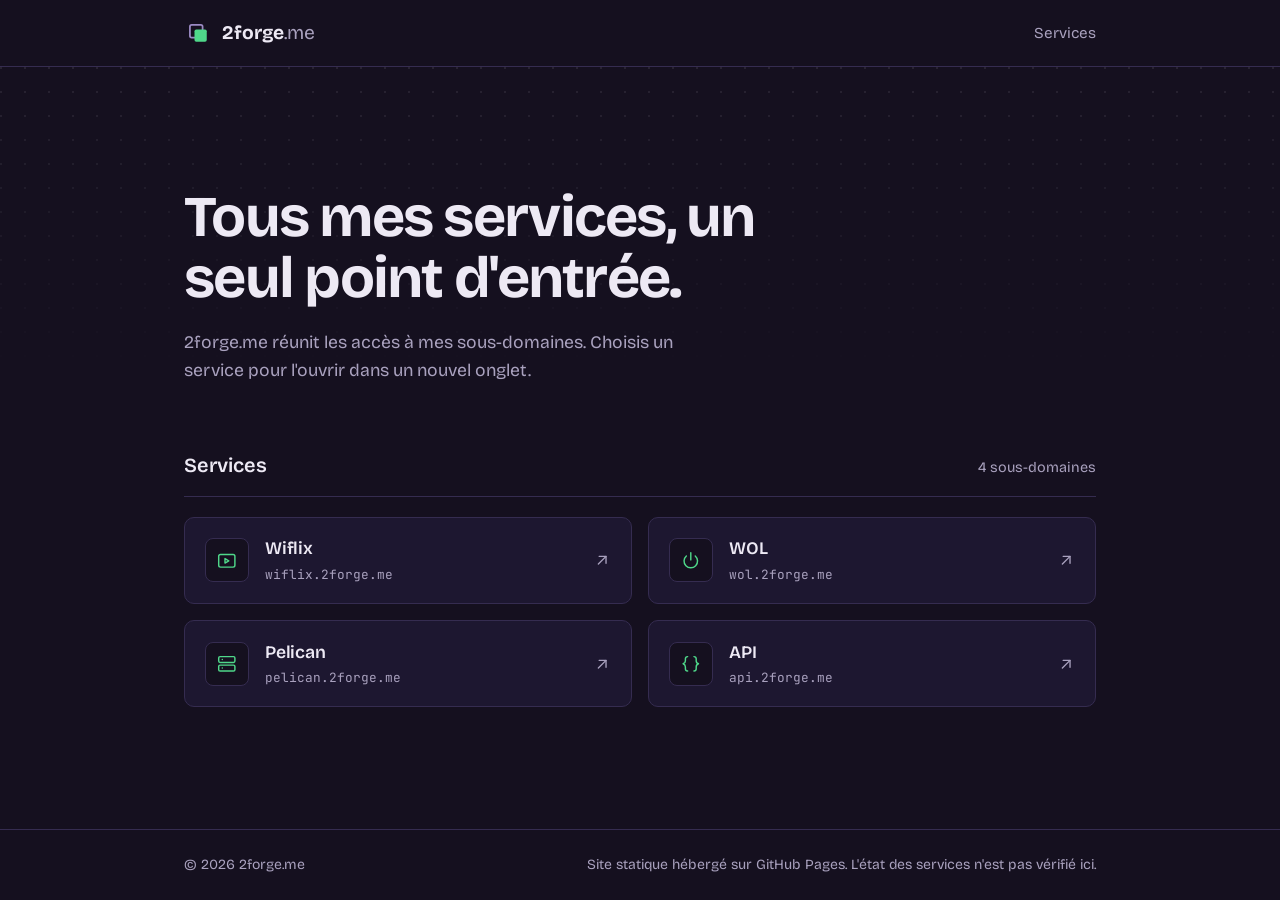
<file: index.html>
<!doctype html>
<html lang="fr">
<head>
  <meta charset="utf-8">
  <meta name="viewport" content="width=device-width, initial-scale=1">
  <title>2forge.me</title>
  <meta name="description" content="Portail personnel 2forge.me : accès rapide à mes différents sous-domaines et services.">
  <meta name="theme-color" content="#15101f">
  <meta name="color-scheme" content="dark">
  <link rel="canonical" href="https://2forge.me/">

  <link rel="icon" href="assets/favicon.svg" type="image/svg+xml">
  <link rel="preload" href="assets/fonts/bricolage-grotesque-latin-wght-normal.woff2" as="font" type="font/woff2" crossorigin>

  <meta property="og:type" content="website">
  <meta property="og:site_name" content="2forge.me">
  <meta property="og:locale" content="fr_FR">
  <meta property="og:title" content="2forge.me · Portail de mes services">
  <meta property="og:description" content="Accès rapide à mes différents sous-domaines et services.">
  <meta property="og:url" content="https://2forge.me/">
  <meta property="og:image" content="https://2forge.me/assets/og.png">
  <meta property="og:image:width" content="1200">
  <meta property="og:image:height" content="630">
  <meta name="twitter:card" content="summary_large_image">

  <link rel="stylesheet" href="assets/css/style.css">
  <script src="assets/js/services.js" defer></script>
  <script src="assets/js/main.js" defer></script>
</head>
<body>
  <a class="skip-link" href="#services">Aller aux services</a>

  <header class="site-header">
    <div class="wrap">
      <a class="wordmark" href="/" aria-label="2forge.me, accueil">
        <svg viewBox="0 0 32 32" aria-hidden="true" focusable="false">
          <rect x="6.75" y="6.75" width="14.5" height="14.5" rx="2" fill="none" stroke="#9b8ac4" stroke-width="2"/>
          <rect x="12" y="12" width="14" height="14" rx="2" fill="#4fd88a"/>
        </svg>
        <span>2forge<span class="wordmark__tld">.me</span></span>
      </a>
      <nav class="site-nav" aria-label="Navigation principale">
        <a href="#services">Services</a>
      </nav>
    </div>
  </header>

  <main>
    <section class="hero" aria-labelledby="titre">
      <div class="wrap">
        <h1 id="titre">Tous mes services, un seul point d'entrée.</h1>
        <p>2forge.me réunit les accès à mes sous-domaines. Choisis un service pour l'ouvrir dans un nouvel onglet.</p>
      </div>
    </section>

    <section class="services" id="services" aria-labelledby="titre-services">
      <div class="wrap">
        <div class="services__head">
          <h2 id="titre-services">Services</h2>
          <span class="services__count" id="service-count"></span>
        </div>
        <ul class="service-grid" id="service-list" aria-busy="true"></ul>
        <noscript><p class="services__empty-js">JavaScript est nécessaire pour afficher la liste des services.</p></noscript>
      </div>
    </section>
  </main>

  <footer class="site-footer">
    <div class="wrap">
      <span>© <span id="year">2026</span> 2forge.me</span>
      <span>Site statique hébergé sur GitHub Pages. L'état des services n'est pas vérifié ici.</span>
    </div>
  </footer>
</body>
</html>
</file>
<file: assets/css/style.css>
/* ---------- Polices (auto-hébergées) ---------- */
@font-face {
  font-family: "Bricolage Grotesque";
  src: url("../fonts/bricolage-grotesque-latin-wght-normal.woff2") format("woff2");
  font-weight: 200 800;
  font-style: normal;
  font-display: swap;
}
@font-face {
  font-family: "JetBrains Mono";
  src: url("../fonts/jetbrains-mono-latin-400-normal.woff2") format("woff2");
  font-weight: 400;
  font-style: normal;
  font-display: swap;
}

/* ---------- Variables ---------- */
:root {
  color-scheme: dark;

  --bg:            #15101f;  /* violet très sombre, fond de page */
  --surface:       #1d1730;  /* surface des cartes */
  --surface-hover: #251d3d;
  --line:          #352c50;  /* bordures discrètes */
  --text:          #ede9f4;  /* blanc cassé légèrement violacé */
  --muted:         #a9a1be;  /* gris violacé, texte secondaire */
  --violet-soft:   #9b8ac4;  /* violet clair, marque */
  --green:         #4fd88a;  /* accent */

  --font-sans: "Bricolage Grotesque", ui-sans-serif, system-ui, -apple-system, "Segoe UI", Roboto, sans-serif;
  --font-mono: "JetBrains Mono", ui-monospace, SFMono-Regular, Menlo, Consolas, monospace;

  --radius: 10px;
  --gutter: clamp(1.25rem, 4vw, 2.5rem);
  --max: 62rem;
}

/* ---------- Base ---------- */
*, *::before, *::after { box-sizing: border-box; }

html { -webkit-text-size-adjust: 100%; text-size-adjust: 100%; }

body {
  margin: 0;
  min-height: 100vh;
  min-height: 100dvh;
  display: flex;
  flex-direction: column;
  background: var(--bg);
  color: var(--text);
  font-family: var(--font-sans);
  font-size: 1rem;
  line-height: 1.6;
  -webkit-font-smoothing: antialiased;
}

h1, h2, p, ul { margin: 0; }
ul { padding: 0; list-style: none; }
a { color: inherit; }

:focus-visible {
  outline: 2px solid var(--green);
  outline-offset: 3px;
  border-radius: 4px;
}

.wrap {
  width: 100%;
  max-width: var(--max);
  margin-inline: auto;
  padding-inline: var(--gutter);
}

.visually-hidden {
  position: absolute !important;
  width: 1px; height: 1px;
  margin: -1px; padding: 0;
  overflow: hidden;
  clip: rect(0 0 0 0);
  white-space: nowrap;
  border: 0;
}

.skip-link {
  position: absolute;
  left: var(--gutter);
  top: -4rem;
  padding: .5rem .9rem;
  background: var(--green);
  color: #0d2418;
  font-weight: 600;
  text-decoration: none;
  border-radius: 6px;
  z-index: 10;
}
.skip-link:focus { top: .75rem; }

/* ---------- En-tête ---------- */
.site-header { border-bottom: 1px solid var(--line); }
.site-header .wrap {
  display: flex;
  align-items: center;
  justify-content: space-between;
  gap: 1rem;
  padding-block: 1.1rem;
}

.wordmark {
  display: inline-flex;
  align-items: center;
  gap: .65rem;
  font-weight: 700;
  font-size: 1.2rem;
  letter-spacing: -.01em;
  text-decoration: none;
}
.wordmark svg { width: 1.75rem; height: 1.75rem; flex: none; }
.wordmark__tld { color: var(--muted); font-weight: 400; }

.site-nav a {
  color: var(--muted);
  font-size: .95rem;
  text-decoration: none;
  padding: .25rem 0;
  border-bottom: 1px solid transparent;
  transition: color .15s, border-color .15s;
}
.site-nav a:hover { color: var(--text); border-bottom-color: var(--green); }

/* ---------- Hero ---------- */
.hero { position: relative; isolation: isolate; }
.hero::before {
  /* trame de points, très discrète, qui s'efface vers le bas */
  content: "";
  position: absolute;
  inset: 0;
  z-index: -1;
  background-image: radial-gradient(circle at 1px 1px, rgba(237, 233, 244, .09) 1px, transparent 0);
  background-size: 24px 24px;
  -webkit-mask-image: linear-gradient(to bottom, #000 0%, transparent 85%);
          mask-image: linear-gradient(to bottom, #000 0%, transparent 85%);
}
.hero .wrap { padding-block: clamp(3.5rem, 11vw, 7.5rem) clamp(2.5rem, 6vw, 4rem); }

.hero h1 {
  max-width: 17ch;
  font-size: clamp(2.1rem, 1.2rem + 3.8vw, 3.6rem);
  font-weight: 700;
  line-height: 1.06;
  letter-spacing: -.03em;
  text-wrap: balance;
}
.hero p {
  margin-top: 1.25rem;
  max-width: 46ch;
  color: var(--muted);
  font-size: 1.1rem;
  text-wrap: pretty;
}

/* ---------- Services ---------- */
.services { padding-bottom: clamp(3rem, 8vw, 5rem); }

.services__head {
  display: flex;
  align-items: baseline;
  justify-content: space-between;
  gap: 1rem;
  padding-bottom: .9rem;
  margin-bottom: 1.25rem;
  border-bottom: 1px solid var(--line);
}
.services__head h2 { font-size: 1.25rem; font-weight: 600; letter-spacing: -.01em; }
.services__count { color: var(--muted); font-size: .9rem; }

.service-grid {
  display: grid;
  grid-template-columns: repeat(auto-fill, minmax(min(100%, 19rem), 1fr));
  gap: 1rem;
}

.card {
  display: grid;
  grid-template-columns: auto minmax(0, 1fr) auto;
  align-items: center;
  gap: 1rem;
  height: 100%;
  padding: 1.1rem 1.25rem;
  background: var(--surface);
  border: 1px solid var(--line);
  border-radius: var(--radius);
  text-decoration: none;
  transition: border-color .18s, background-color .18s;
}
.card:hover,
.card:focus-visible {
  background: var(--surface-hover);
  border-color: color-mix(in srgb, var(--green) 60%, var(--line));
}
.card:focus-visible { outline-offset: 2px; border-radius: var(--radius); }

.card__icon {
  display: grid;
  place-items: center;
  width: 2.75rem;
  height: 2.75rem;
  background: var(--bg);
  border: 1px solid var(--line);
  border-radius: 8px;
  color: var(--green);
}
.card__icon svg {
  width: 1.35rem; height: 1.35rem;
  fill: none; stroke: currentColor;
  stroke-width: 1.6; stroke-linecap: round; stroke-linejoin: round;
}

.card__body { display: grid; gap: .1rem; min-width: 0; }
.card__name { font-size: 1.1rem; font-weight: 600; letter-spacing: -.01em; }
.card__host {
  font-family: var(--font-mono);
  font-size: .8rem;
  color: var(--muted);
  overflow-wrap: anywhere;
}
.card__desc { margin-top: .35rem; color: var(--muted); font-size: .92rem; line-height: 1.45; }

.card__arrow {
  width: 1.15rem; height: 1.15rem;
  fill: none; stroke: var(--muted);
  stroke-width: 1.75; stroke-linecap: round; stroke-linejoin: round;
  transition: stroke .18s, transform .18s;
}
.card:hover .card__arrow,
.card:focus-visible .card__arrow { stroke: var(--green); transform: translate(2px, -2px); }

.services__empty-js { color: var(--muted); }

/* ---------- Pied de page ---------- */
.site-footer { margin-top: auto; border-top: 1px solid var(--line); }
.site-footer .wrap {
  display: flex;
  flex-wrap: wrap;
  justify-content: space-between;
  gap: .5rem 2rem;
  padding-block: 1.5rem;
  color: var(--muted);
  font-size: .875rem;
}

/* ---------- Page 404 ---------- */
.notfound .wrap { padding-block: clamp(4rem, 14vw, 9rem); }
.notfound__code { font-family: var(--font-mono); color: var(--green); font-size: .95rem; }
.notfound h1 { margin-top: .75rem; font-size: clamp(1.8rem, 1rem + 3vw, 2.8rem); letter-spacing: -.02em; line-height: 1.1; }
.notfound p { margin-top: 1rem; color: var(--muted); max-width: 44ch; }
.notfound a.back {
  display: inline-block; margin-top: 1.75rem;
  padding: .6rem 1rem;
  border: 1px solid var(--line); border-radius: 8px;
  text-decoration: none;
  transition: border-color .18s, background-color .18s;
}
.notfound a.back:hover { border-color: var(--green); background: var(--surface); }

/* ---------- Mouvement réduit ---------- */
@media (prefers-reduced-motion: reduce) {
  *, *::before, *::after {
    transition-duration: .01ms !important;
    animation-duration: .01ms !important;
    scroll-behavior: auto !important;
  }
  .card:hover .card__arrow, .card:focus-visible .card__arrow { transform: none; }
}
</file>
